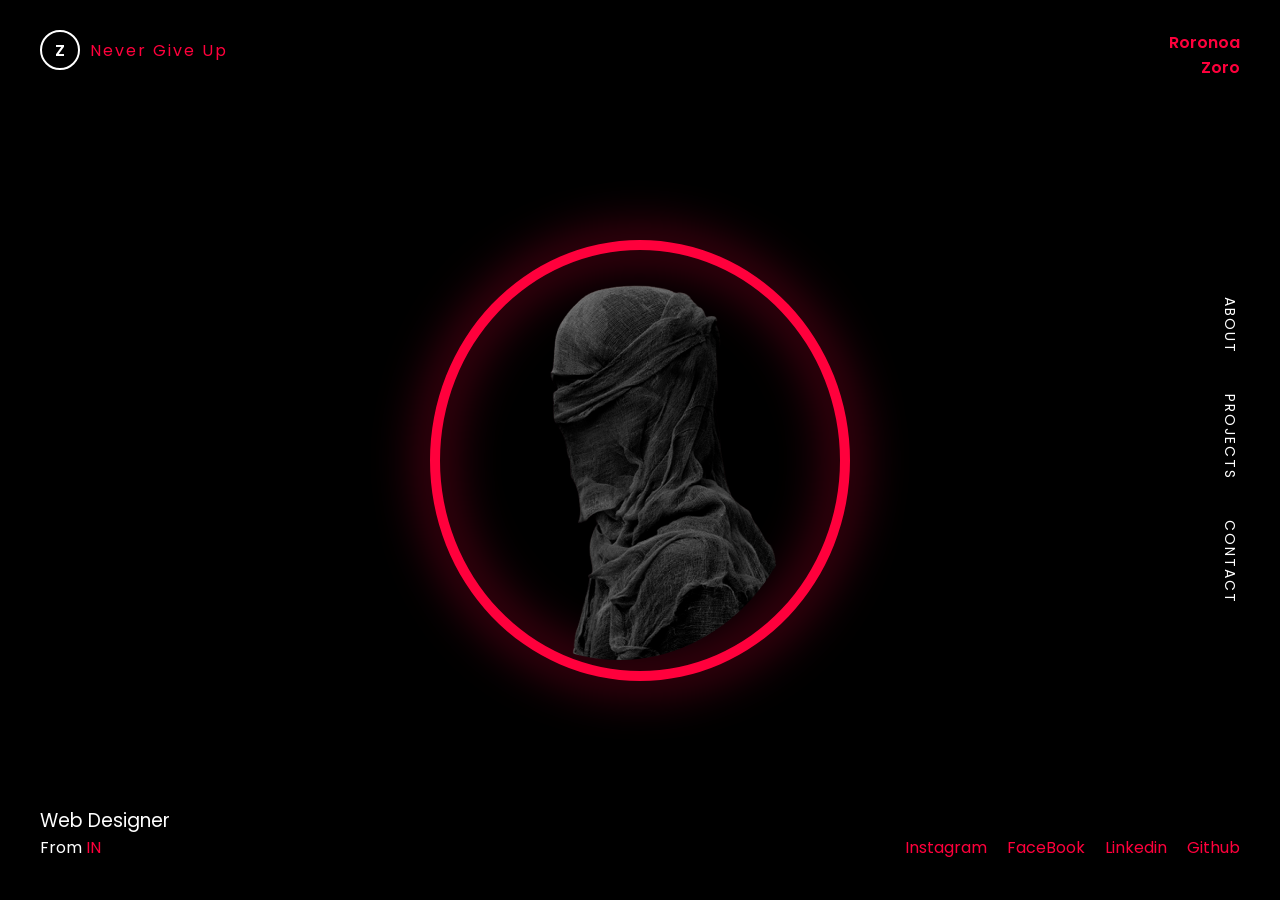
<file: index.html>
<!DOCTYPE html>
<html lang="en">
<head>
    <meta charset="UTF-8">
    <title>Portfolio Hero</title>
    <link rel="stylesheet" href="style.css">
</head>
<body>

<div class="container">

   
    <div class="logo">
        <span class="circle">Z</span>
        <span class="brand">Never Give Up</span>
    </div>
 
    
    <div class="name">
        <p>Roronoa</p>
        <p>Zoro</p>
    </div>

   
    <div class="menu">
        <a href="About.html">ABOUT</a>
        <a href="Projects.html">PROJECTS</a>
        <a href="contact.html">CONTACT</a>
    </div>

   
    <div class="hero">
        <div class="ring"></div>
        <img class="hero-img" src="image/Hero.png" alt="Profile">
    </div>

   
    <div class="info">
        <h3>Web Designer</h3>
        <p>From <span>IN</span></p>
    </div>

    
    <div class="social">
        <span>Instagram</span>
        <span>FaceBook</span>
        <span>Linkedin</span>
        <span>Github</span>
    </div>

</div>

</body>
</html>
</file>
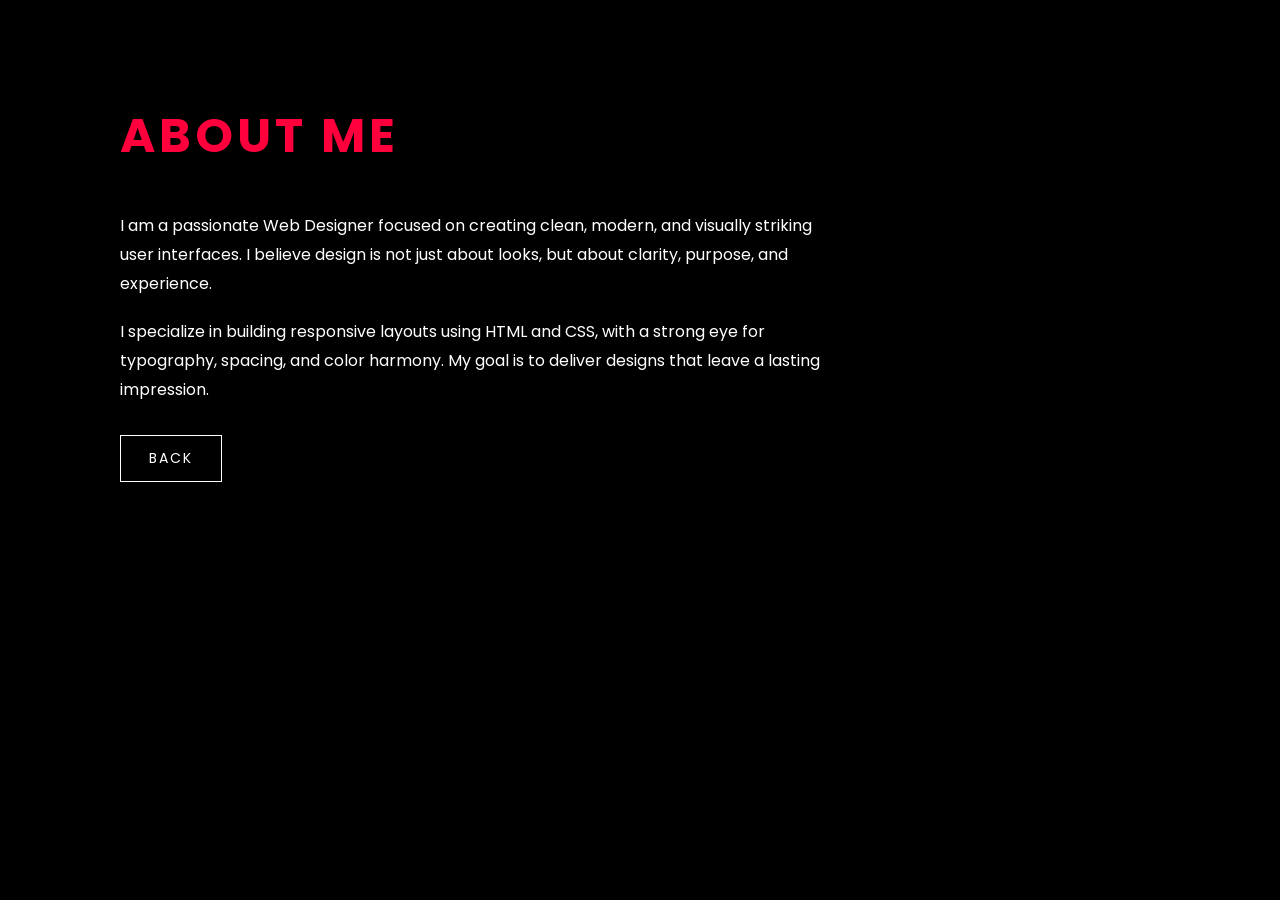
<file: About.html>
<!DOCTYPE html>
<html lang="en">
<head>
    <meta charset="UTF-8">
    <title>About</title>
    <link rel="stylesheet" href="style.css">
</head>
<body>

<div class="page">

    <h1 class="page-title">ABOUT ME</h1>

    <p class="page-text">
        I am a passionate Web Designer focused on creating clean, modern,
        and visually striking user interfaces. I believe design is not
        just about looks, but about clarity, purpose, and experience.
    </p>

    <p class="page-text">
        I specialize in building responsive layouts using HTML and CSS,
        with a strong eye for typography, spacing, and color harmony.
        My goal is to deliver designs that leave a lasting impression.
    </p>

    
    <a class="back-btn" href="index.html">Back</a>

</div>

</body>
</html>
</file>
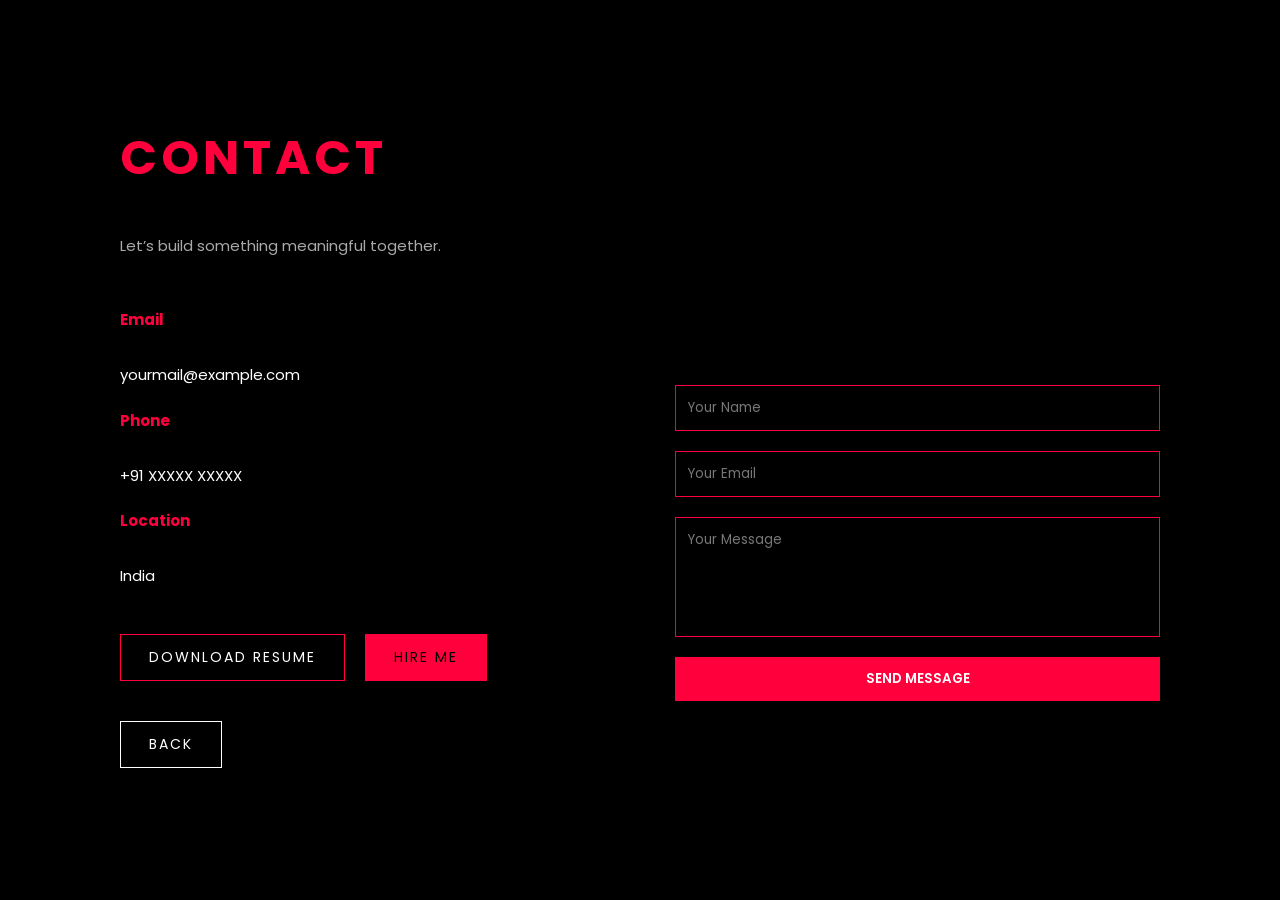
<file: contact.html>
<!DOCTYPE html>
<html lang="en">
<head>
    <meta charset="UTF-8">
    <title>Contact</title>
    <link rel="stylesheet" href="style.css">
</head>
<body>

<div class="page contact-page">

    <div class="contact-header">
        <h1 class="page-title">CONTACT</h1>
        <p class="subtitle">Let’s build something meaningful together.</p>
    </div>

    <div class="contact-grid">

        <!-- Left: Contact Info -->
        <div class="contact-info">
            <p><strong>Email</strong><br>yourmail@example.com</p>
            <p><strong>Phone</strong><br>+91 XXXXX XXXXX</p>
            <p><strong>Location</strong><br>India</p>

            <div class="button-group">
                <span class="download-btn">DOWNLOAD RESUME</span>
                <span class="hire-btn">HIRE ME</span>
                <span class="back-btn" onclick="history.back()">Back</span>
            </div>
        </div>

        <!-- Right: Contact Form -->
        <form class="contact-form">
            <input type="text" placeholder="Your Name" required>
            <input type="email" placeholder="Your Email" required>
            <textarea placeholder="Your Message" required></textarea>
            <button type="submit">SEND MESSAGE</button>
        </form>

    </div>

</div>

</body>
</html>
</file>
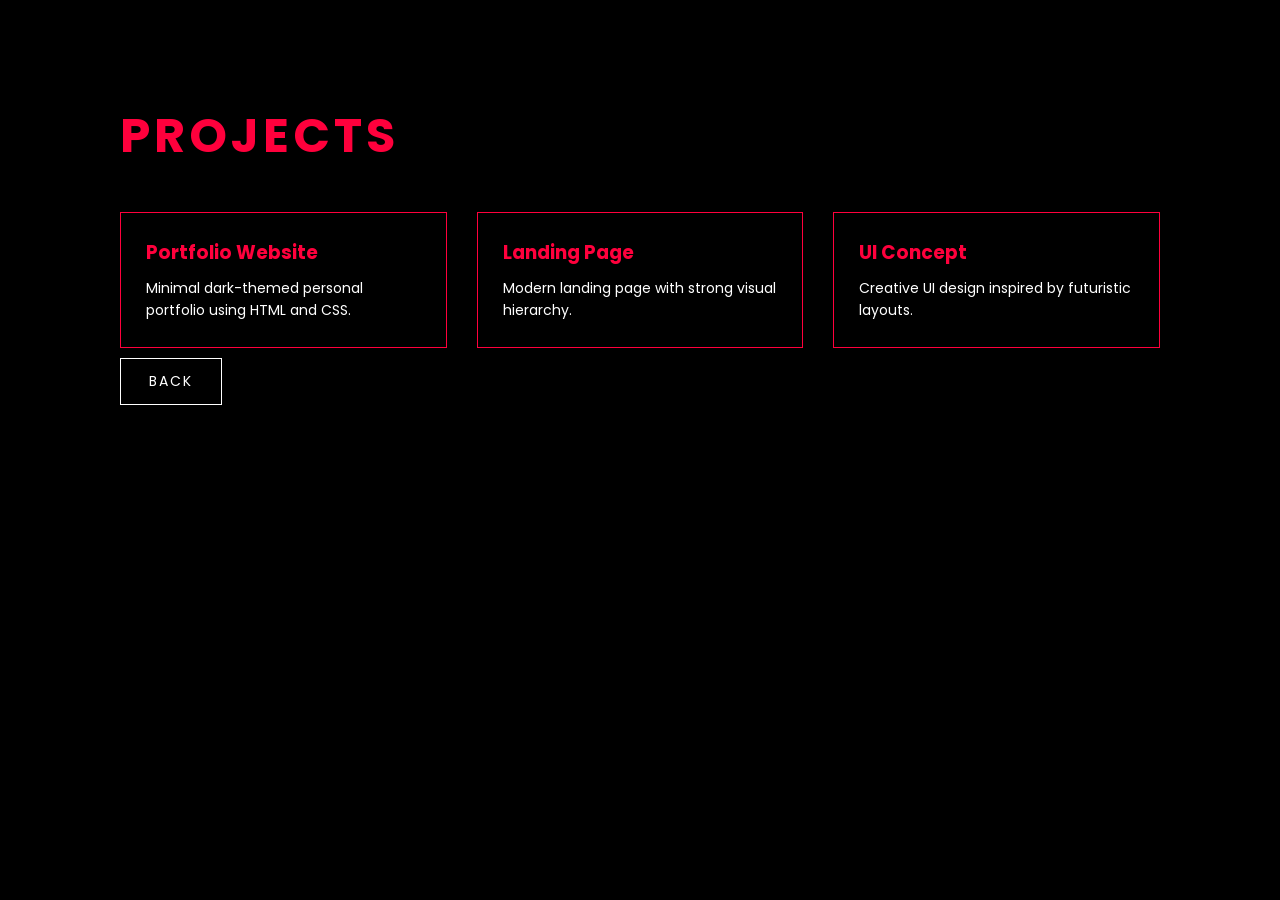
<file: Projects.html>
<!DOCTYPE html>
<html lang="en">
<head>
    <meta charset="UTF-8">
    <title>Projects</title>
    <link rel="stylesheet" href="style.css">
</head>
<body>

<div class="page">

    <h1 class="page-title">PROJECTS</h1>

    <div class="projects">

        <div class="project-card">
            <h3>Portfolio Website</h3>
            <p>Minimal dark-themed personal portfolio using HTML and CSS.</p>
        </div>

        <div class="project-card">
            <h3>Landing Page</h3>
            <p>Modern landing page with strong visual hierarchy.</p>
        </div>

        <div class="project-card">
            <h3>UI Concept</h3>
            <p>Creative UI design inspired by futuristic layouts.</p>
        </div>

    </div>
    <a class="back-btn " style="align-items: end;" href="index.html">Back</a>

</div>

</body>
</html>
</file>
<file: style.css>
@import url('https://fonts.googleapis.com/css2?family=Poppins:wght@300;400;600&display=swap');

/* GLOBAL RESET */
* {
    margin: 0;
    padding: 0;
    box-sizing: border-box;
    font-family: 'Poppins', sans-serif;
}

body {
    background: #000;
    color: #fff;
    overflow-x: hidden;
}

/*  HOME PAGE */
.container {
    width: 100vw;
    height: 100vh;
    position: relative;
}

/* Logo */
.logo {
    position: absolute;
    top: 30px;
    left: 40px;
    display: flex;
    align-items: center;
    gap: 10px;
}

.logo .circle {
    width: 40px;
    height: 40px;
    border: 2px solid #fff;
    border-radius: 50%;
    display: grid;
    place-items: center;
    font-weight: 600;
}

.logo .brand {
    color: #ff003c;
    letter-spacing: 2px;
}

/* Name */
.name {
    position: absolute;
    top: 30px;
    right: 40px;
    text-align: right;
    color: #ff003c;
    font-weight: 600;
}

.name p:hover {
    color: #fff;
    transition: color 0.3s ease;
}

/* Vertical Menu */
.menu {
    position: absolute;
    right: 40px;
    top: 50%;
    transform: translateY(-50%);
    display: flex;
    flex-direction: column;
    gap: 40px;
}

.menu a {
    writing-mode: vertical-rl;
    text-decoration: none;
    color: #fff;
    letter-spacing: 2px;
    font-size: 14px;
    transition: color 0.3s ease;
}

.menu a:hover {
    color: #ff003c;
}

/* Hero Center */
.hero {
    position: absolute;
    left: 50%;
    top: 50%;
    transform: translate(-50%, -50%);
    width: 420px;
    height: 420px;
    display: grid;
    place-items: center;
}

/* Ring */
.ring {
    position: absolute;
    inset: 0;
    border: 10px solid #ff003c;
    border-radius: 100%;
    filter: drop-shadow(0 0 25px #ff003c);
    z-index: 1;
    transition: transform 0.3s ease;
    height: 105%;
}

.ring:hover {   
    transform: scale(1.05);
}

/* Hero Image */
.hero img {
    position: absolute;
    bottom: 0;
    left: 45%;
    transform: translateX(-50%);
    height: 420px;
    z-index: 2;
    border-radius: 60%;
    transition: transform 0.3s ease;

}

.hero img:hover {
    transform: translateX(-50%) scale(1.05);
    
}

/* Bottom Info */
.info {
    position: absolute;
    bottom: 40px;
    left: 40px;
}

.info h3 {
    font-weight: 400;
}

.info span {
    color: #ff003c;
}

/* Social */
.social {
    position: absolute;
    bottom: 40px;
    right: 40px;
    display: flex;
    gap: 20px;
    color: #ff003c;
}

.social span {
    cursor: pointer;
}

.social span:hover {
    text-decoration: underline;
}

/* COMMON PAGE STYLES */
.page {
    min-height: 100vh;
    padding: 100px 120px;
}

.page-title {
    font-size: 48px;
    letter-spacing: 4px;
    color: #ff003c;
    margin-bottom: 40px;
}

.page-text {
    max-width: 700px;
    line-height: 1.8;
    font-size: 16px;
    margin-bottom: 20px;
}

/* PROJECTS PAGE */
.projects {
    display: grid;
    grid-template-columns: repeat(auto-fit, minmax(250px, 1fr));
    gap: 30px;
}

.project-card {
    border: 1px solid #ff003c;
    padding: 25px;
}

.project-card h3 {
    margin-bottom: 10px;
    color: #ff003c;
}

.project-card p {
    font-size: 14px;
    line-height: 1.6;
}

/* CONTACT PAGE */
.contact-page {
    display: flex;
    flex-direction: column;
    justify-content: center;
}

.contact-header {
    margin-bottom: 50px;
}

.subtitle {
    color: #aaa;
    font-size: 15px;
    max-width: 500px;
}

/* Grid */
.contact-grid {
    display: grid;
    grid-template-columns: 1fr 1fr;
    gap: 70px;
    align-items: center;
}

/* Info */
.contact-info p {
    margin-bottom: 20px;
    line-height: 1.7;
    font-size: 15px;
}

.contact-info strong {
    display: block;
    color: #ff003c;
    margin-bottom: 4px;
}

/* Form */
.contact-form {
    max-width: 520px;
    display: flex;
    flex-direction: column;
    gap: 20px;
}

.contact-form input,
.contact-form textarea {
    background: transparent;
    border: 1px solid #ff003c;
    padding: 12px;
    color: white;
    outline: none;
}

.contact-form textarea {
    height: 120px;
    resize: none;
}

.contact-form input::placeholder,
.contact-form textarea::placeholder {
    color: #777;
}

.contact-form button {
    background: #ff003c;
    color: white;
    border: none;
    padding: 12px;
    cursor: pointer;
    font-weight: 600;
    transition: background 0.3s ease;
}

.contact-form button:hover {
    background: #e60034;
}


.download-btn,
.hire-btn,
.back-btn {
    display: inline-block;
    padding: 12px 28px;
    font-size: 14px;
    letter-spacing: 2px;
    text-transform: uppercase;
    cursor: pointer;
    border: 1px solid #ff003c;
    background: transparent;
    color: white;
    transition: all 0.3s ease;
    text-decoration: none;
    margin: 10px 0;
}

.download-btn:hover {
    background: #ff003c;
    color: black;
}

.hire-btn {
    background: #ff003c;
    color: black;
}

.hire-btn:hover {
    background: transparent;
    color: white;
}

.back-btn {
    border-color: white;
}

.back-btn:hover {
    background: white;
    color: black;
}

.button-group {
    margin-top: 35px;
    display: flex;
    gap: 20px;
    flex-wrap: wrap;
}


@media (max-width: 900px) {
    .menu {
        display: none;
    }

    .contact-grid {
        grid-template-columns: 1fr;
        gap: 50px;
    }

    .page {
        padding: 80px 40px;
    }
}
</file>
